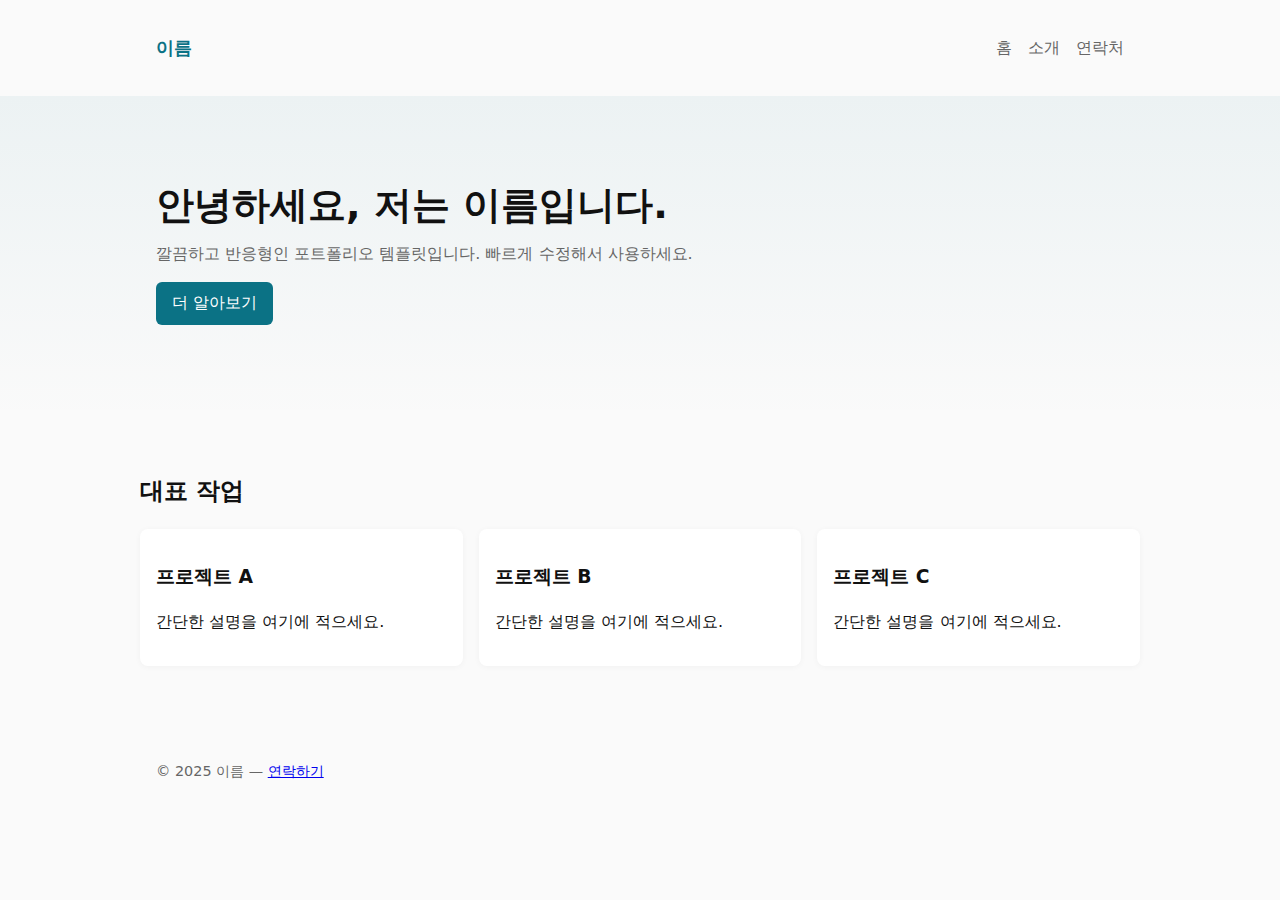
<file: index.html>
<!doctype html>
<html lang="ko">
<head>
  <meta charset="utf-8" />
  <meta name="viewport" content="width=device-width,initial-scale=1" />
  <title>포트폴리오 — 이름</title>
  <link rel="stylesheet" href="css/styles.css">
</head>
<body>
  <header class="site-header">
    <div class="container">
  <a class="brand" href="index.html">이름</a>
      <button class="nav-toggle" aria-label="메뉴 열기">☰</button>
      <nav class="site-nav">
  <a href="index.html">홈</a>
        <a href="about.html">소개</a>
        <a href="contact.html">연락처</a>
      </nav>
    </div>
  </header>

  <main>
    <section class="hero">
      <div class="container">
        <h1>안녕하세요, 저는 이름입니다.</h1>
        <p>깔끔하고 반응형인 포트폴리오 템플릿입니다. 빠르게 수정해서 사용하세요.</p>
        <p><a class="btn" href="about.html">더 알아보기</a></p>
      </div>
    </section>

    <section class="projects container">
      <h2>대표 작업</h2>
      <div class="grid">
        <article class="card">
          <h3>프로젝트 A</h3>
          <p>간단한 설명을 여기에 적으세요.</p>
        </article>
        <article class="card">
          <h3>프로젝트 B</h3>
          <p>간단한 설명을 여기에 적으세요.</p>
        </article>
        <article class="card">
          <h3>프로젝트 C</h3>
          <p>간단한 설명을 여기에 적으세요.</p>
        </article>
      </div>
    </section>
  </main>

  <footer class="site-footer">
    <div class="container">
      <p>© 2025 이름 — <a href="contact.html">연락하기</a></p>
    </div>
  </footer>

  <script>
    // 모바일 네비게이션 토글
    const btn = document.querySelector('.nav-toggle');
    const nav = document.querySelector('.site-nav');
    btn.addEventListener('click', () => {
      nav.classList.toggle('open');
    });
  </script>
</body>
</html>
</file>
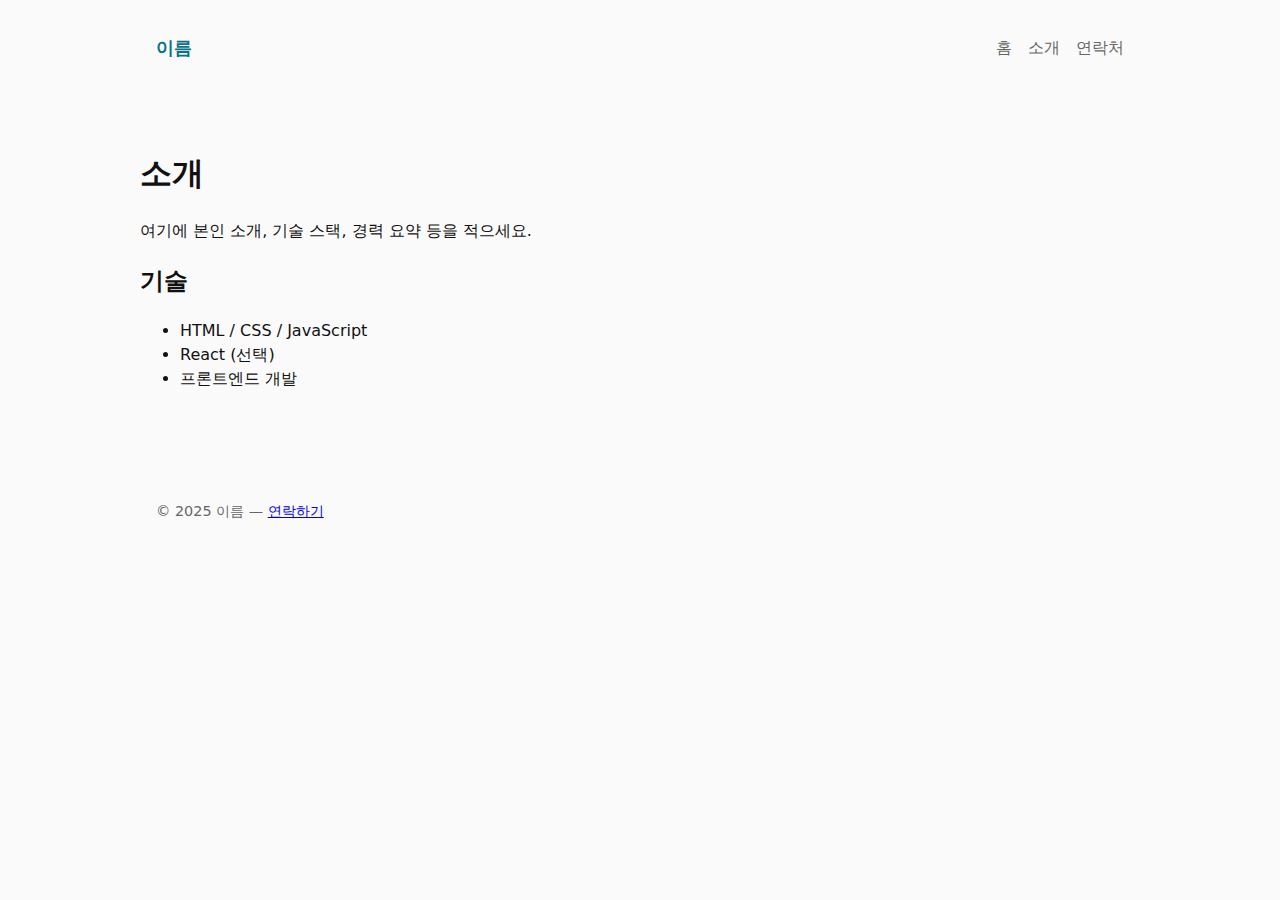
<file: about.html>
<!doctype html>
<html lang="ko">
<head>
  <meta charset="utf-8" />
  <meta name="viewport" content="width=device-width,initial-scale=1" />
  <title>소개 — 이름</title>
  <link rel="stylesheet" href="css/styles.css">
</head>
<body>
  <header class="site-header">
    <div class="container">
  <a class="brand" href="index.html">이름</a>
      <button class="nav-toggle" aria-label="메뉴 열기">☰</button>
      <nav class="site-nav">
  <a href="index.html">홈</a>
        <a href="about.html">소개</a>
        <a href="contact.html">연락처</a>
      </nav>
    </div>
  </header>

  <main class="container content">
    <h1>소개</h1>
    <p>여기에 본인 소개, 기술 스택, 경력 요약 등을 적으세요.</p>
    <section>
      <h2>기술</h2>
      <ul>
        <li>HTML / CSS / JavaScript</li>
        <li>React (선택)</li>
        <li>프론트엔드 개발</li>
      </ul>
    </section>
  </main>

  <footer class="site-footer">
    <div class="container">
      <p>© 2025 이름 — <a href="contact.html">연락하기</a></p>
    </div>
  </footer>

  <script>
    const btn = document.querySelector('.nav-toggle');
    const nav = document.querySelector('.site-nav');
    btn.addEventListener('click', () => nav.classList.toggle('open'));
  </script>
</body>
</html>
</file>
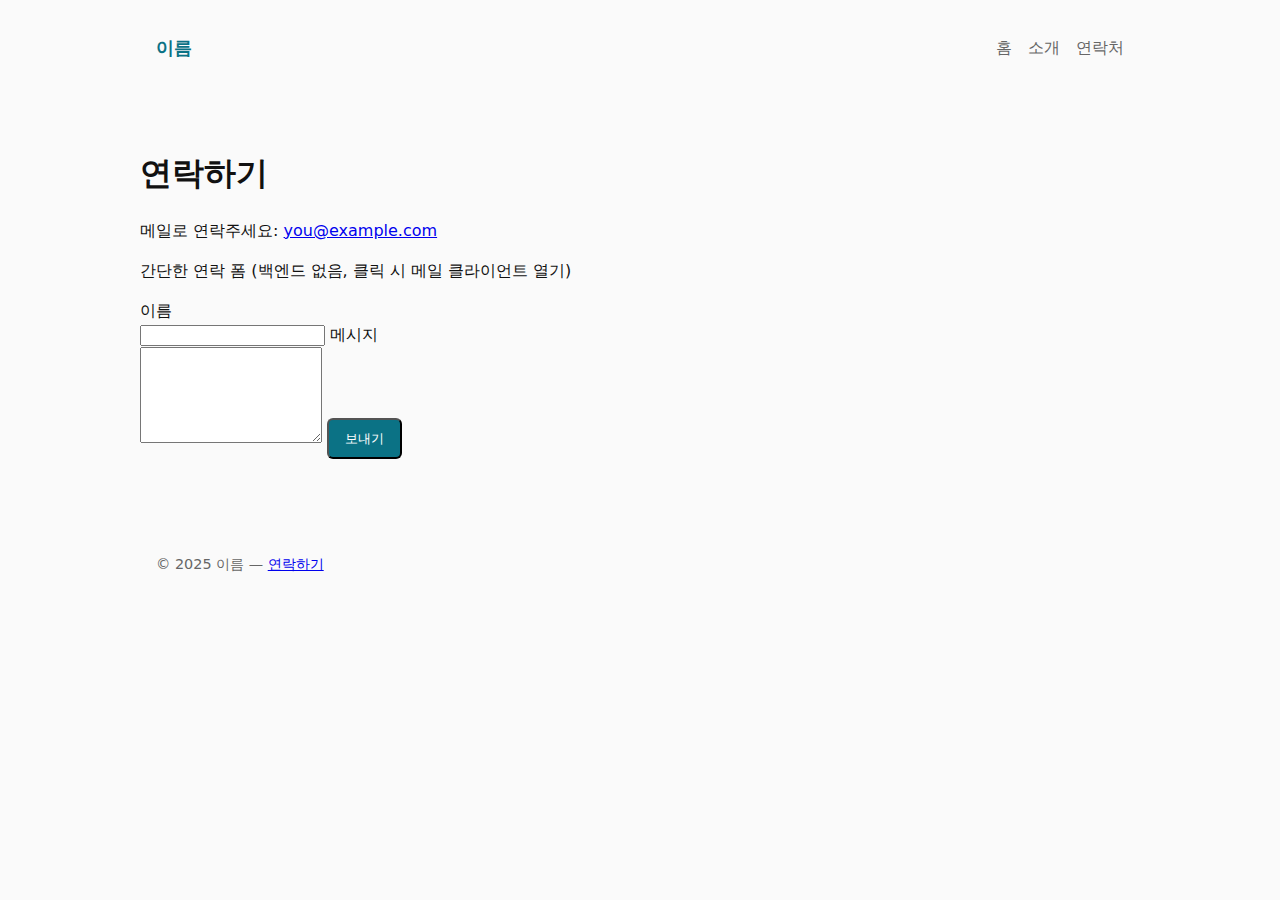
<file: contact.html>
<!doctype html>
<html lang="ko">
<head>
  <meta charset="utf-8" />
  <meta name="viewport" content="width=device-width,initial-scale=1" />
  <title>연락처 — 이름</title>
  <link rel="stylesheet" href="css/styles.css">
</head>
<body>
  <header class="site-header">
    <div class="container">
      <a class="brand" href="index.html">이름</a>
      <button class="nav-toggle" aria-label="메뉴 열기">☰</button>
      <nav class="site-nav">
        <a href="index.html">홈</a>
        <a href="about.html">소개</a>
        <a href="contact.html">연락처</a>
      </nav>
    </div>
  </header>

  <main class="container content">
    <h1>연락하기</h1>
    <p>메일로 연락주세요: <a href="mailto:you@example.com">you@example.com</a></p>
    <p>간단한 연락 폼 (백엔드 없음, 클릭 시 메일 클라이언트 열기)</p>
    <form action="mailto:you@example.com" method="post" enctype="text/plain">
      <label>이름<br><input type="text" name="name"></label>
      <label>메시지<br><textarea name="message" rows="6"></textarea></label>
      <button type="submit" class="btn">보내기</button>
    </form>
  </main>

  <footer class="site-footer">
    <div class="container">
      <p>© 2025 이름 — <a href="contact.html">연락하기</a></p>
    </div>
  </footer>

  <script>
    const btn = document.querySelector('.nav-toggle');
    const nav = document.querySelector('.site-nav');
    btn.addEventListener('click', () => nav.classList.toggle('open'));
  </script>
</body>
</html>
</file>
<file: css/styles.css>
:root{--bg:#fafafa;--card:#fff;--accent:#0b7285;--muted:#666}
*{box-sizing:border-box}
html,body{height:100%}
body{margin:0;font-family:Inter, system-ui, -apple-system, 'Helvetica Neue', Arial;line-height:1.5;background:var(--bg);color:#111}
.container{max-width:1000px;margin:0 auto;padding:1rem}
.site-header{background:transparent;padding:1rem 0}
.site-header .container{display:flex;align-items:center;gap:1rem}
.brand{font-weight:600;text-decoration:none;color:var(--accent);font-size:1.1rem}
.site-nav{margin-left:auto;display:flex;gap:1rem}
.site-nav a{color:var(--muted);text-decoration:none;padding:0.25rem 0}
.site-nav.open{display:block}
.nav-toggle{display:none;background:none;border:0;font-size:1.4rem}
.hero{padding:4rem 0;background:linear-gradient(180deg, rgba(11,114,133,0.06), transparent)}
.hero h1{margin:0 0 .5rem;font-size:clamp(1.6rem,3vw,2.6rem)}
.hero p{color:var(--muted);margin:0 0 1rem}
.btn{display:inline-block;background:var(--accent);color:white;padding:.6rem 1rem;border-radius:6px;text-decoration:none}
.projects{padding:2rem 0}
.grid{display:grid;grid-template-columns:repeat(3,1fr);gap:1rem}
.card{background:var(--card);padding:1rem;border-radius:8px;box-shadow:0 1px 6px rgba(10,10,10,0.04)}
.content{padding:2rem 0}
.site-footer{padding:2rem 0;color:var(--muted);font-size:.9rem}
@media (max-width:800px){
  .grid{grid-template-columns:repeat(2,1fr)}
}
@media (max-width:520px){
  .container{padding:1rem}
  .nav-toggle{display:block;margin-left:auto}
  .site-nav{position:absolute;right:1rem;top:64px;background:var(--card);padding:1rem;border-radius:8px;box-shadow:0 6px 18px rgba(0,0,0,0.08);display:none;flex-direction:column}
  .grid{grid-template-columns:1fr}
}
</file>
